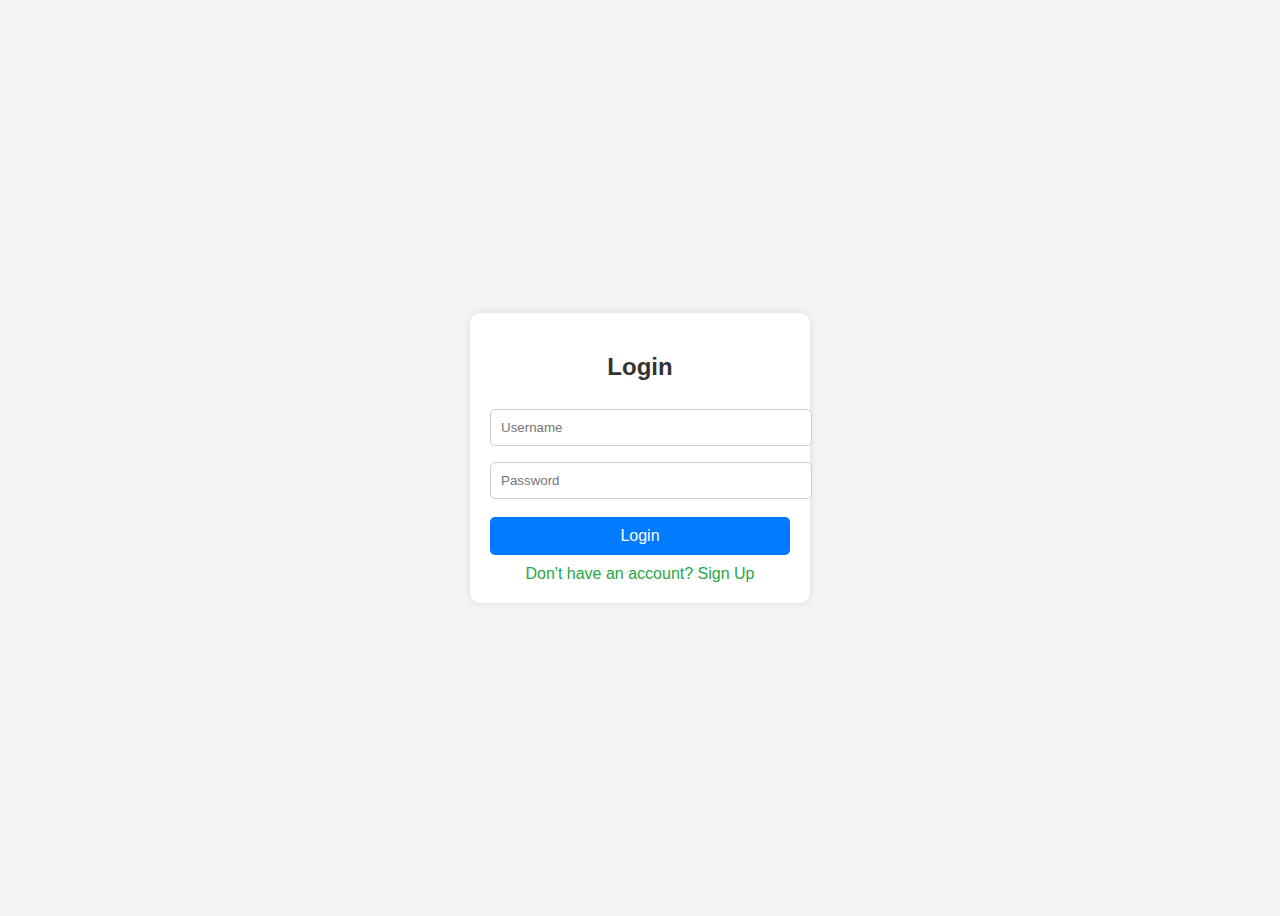
<file: smart_car_app/templates/login.html>
<!DOCTYPE html>
<html lang="en">
<head>
    <meta charset="UTF-8">
    <meta name="viewport" content="width=device-width, initial-scale=1.0">
    <title>Login</title>
    <style>
        body {
            font-family: Arial, sans-serif;
            display: flex;
            justify-content: center;
            align-items: center;
            height: 100vh;
            background-color: #f4f4f4;
        }
        .container {
            background: white;
            padding: 20px;
            border-radius: 10px;
            box-shadow: 0px 0px 10px rgba(0, 0, 0, 0.1);
            text-align: center;
            width: 300px;
        }
        h2 {
            margin-bottom: 20px;
            color: #333;
        }
        input {
            width: 100%;
            padding: 10px;
            margin: 8px 0;
            border: 1px solid #ccc;
            border-radius: 5px;
        }
        button {
            width: 100%;
            padding: 10px;
            background: #007bff;
            border: none;
            color: white;
            font-size: 16px;
            cursor: pointer;
            border-radius: 5px;
            margin-top: 10px;
        }
        button:hover {
            background: #0056b3;
        }
        a {
            display: block;
            margin-top: 10px;
            text-decoration: none;
            color: #28a745;
        }
    </style>
</head>
<body>
    <div class="container">
        <h2>Login</h2>
        <form method="POST">
            <input type="text" name="username" placeholder="Username" required>
            <input type="password" name="password" placeholder="Password" required>
            <button type="submit">Login</button>
        </form>
        <a href="{{ url_for('user_signup') }}">Don't have an account? Sign Up</a>
    </div>
</body>
</html>
</file>
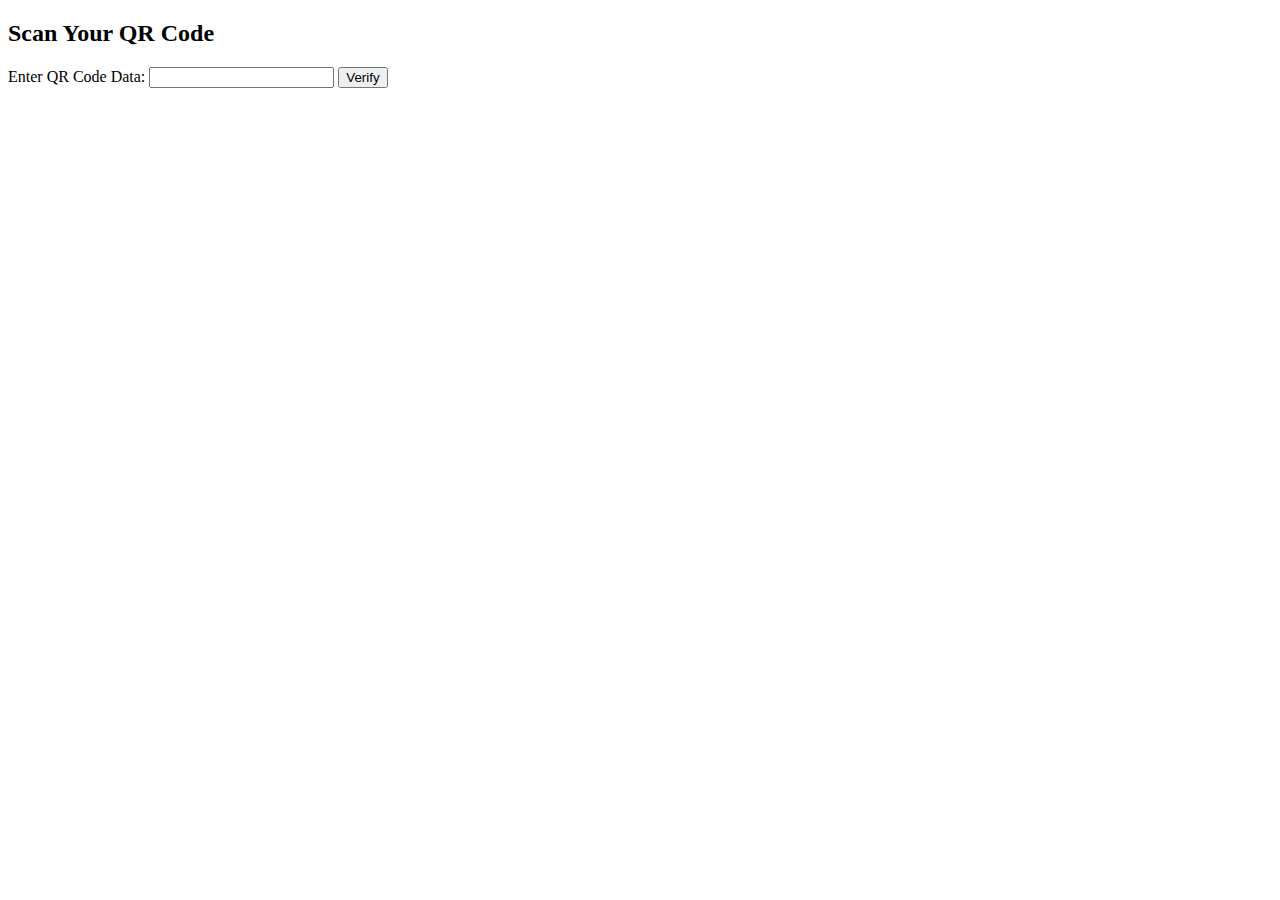
<file: smart_car_app/templates/scan_qr.html>
<!DOCTYPE html>
<html lang="en">
<head>
    <title>Scan QR Code</title>
</head>
<body>
    <h2>Scan Your QR Code</h2>
    <form action="/scan_qr" method="post">
        <label>Enter QR Code Data:</label>
        <input type="text" name="scanned_data" required>
        <button type="submit">Verify</button>
    </form>
</body>
</html>
</file>
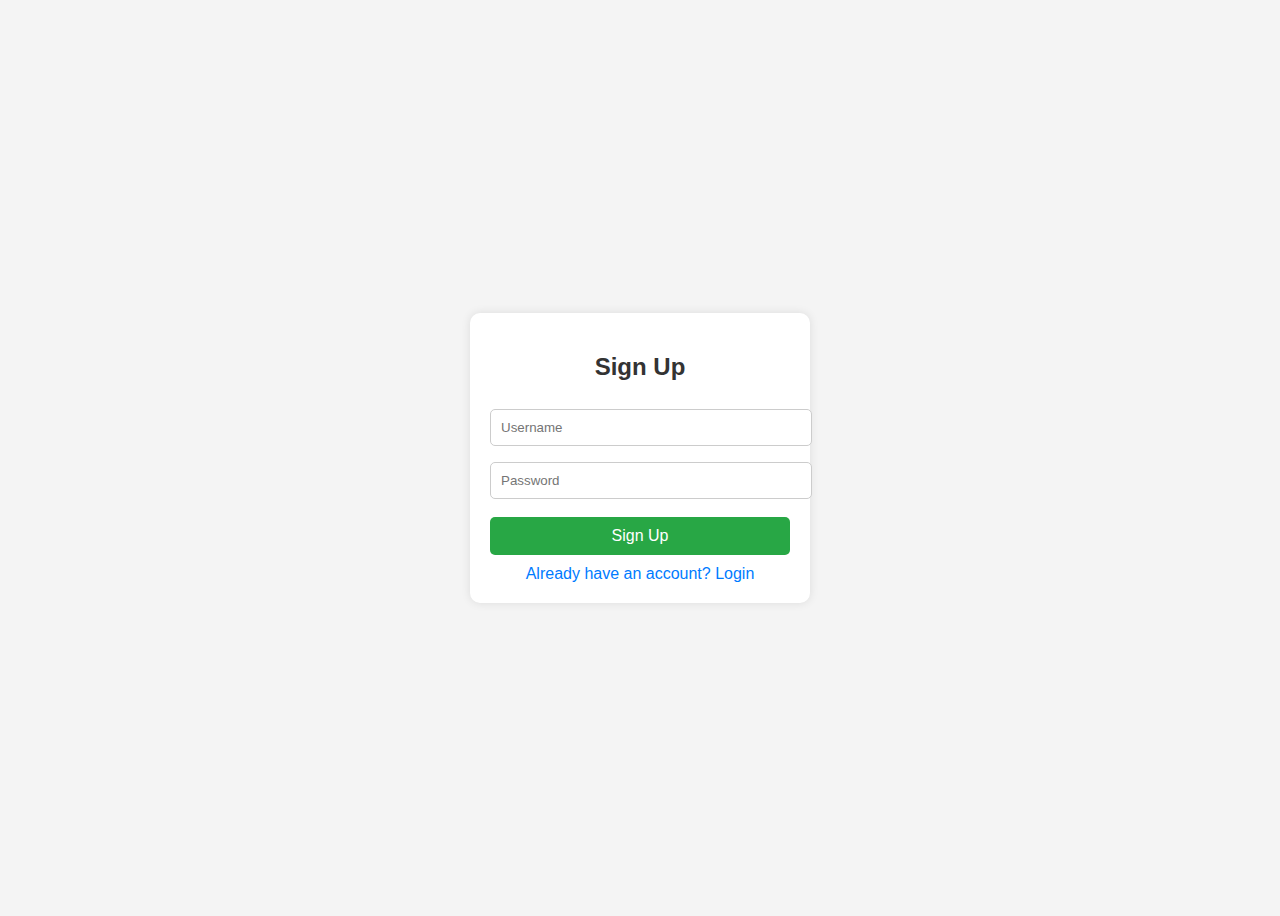
<file: smart_car_app/templates/signup.html>
<!DOCTYPE html>
<html lang="en">
<head>
    <meta charset="UTF-8">
    <meta name="viewport" content="width=device-width, initial-scale=1.0">
    <title>Signup</title>
    <style>
        body {
            font-family: Arial, sans-serif;
            display: flex;
            justify-content: center;
            align-items: center;
            height: 100vh;
            background-color: #f4f4f4;
        }
        .container {
            background: white;
            padding: 20px;
            border-radius: 10px;
            box-shadow: 0px 0px 10px rgba(0, 0, 0, 0.1);
            text-align: center;
            width: 300px;
        }
        h2 {
            margin-bottom: 20px;
            color: #333;
        }
        input {
            width: 100%;
            padding: 10px;
            margin: 8px 0;
            border: 1px solid #ccc;
            border-radius: 5px;
        }
        button {
            width: 100%;
            padding: 10px;
            background: #28a745;
            border: none;
            color: white;
            font-size: 16px;
            cursor: pointer;
            border-radius: 5px;
            margin-top: 10px;
        }
        button:hover {
            background: #218838;
        }
        a {
            display: block;
            margin-top: 10px;
            text-decoration: none;
            color: #007bff;
        }
    </style>
</head>
<body>
    <div class="container">
        <h2>Sign Up</h2>
        <form method="POST">
            <input type="text" name="username" placeholder="Username" required>
            <input type="password" name="password" placeholder="Password" required>
            <button type="submit">Sign Up</button>
        </form>
        <a href="{{ url_for('user_login') }}">Already have an account? Login</a>
    </div>
</body>
</html>
</file>
